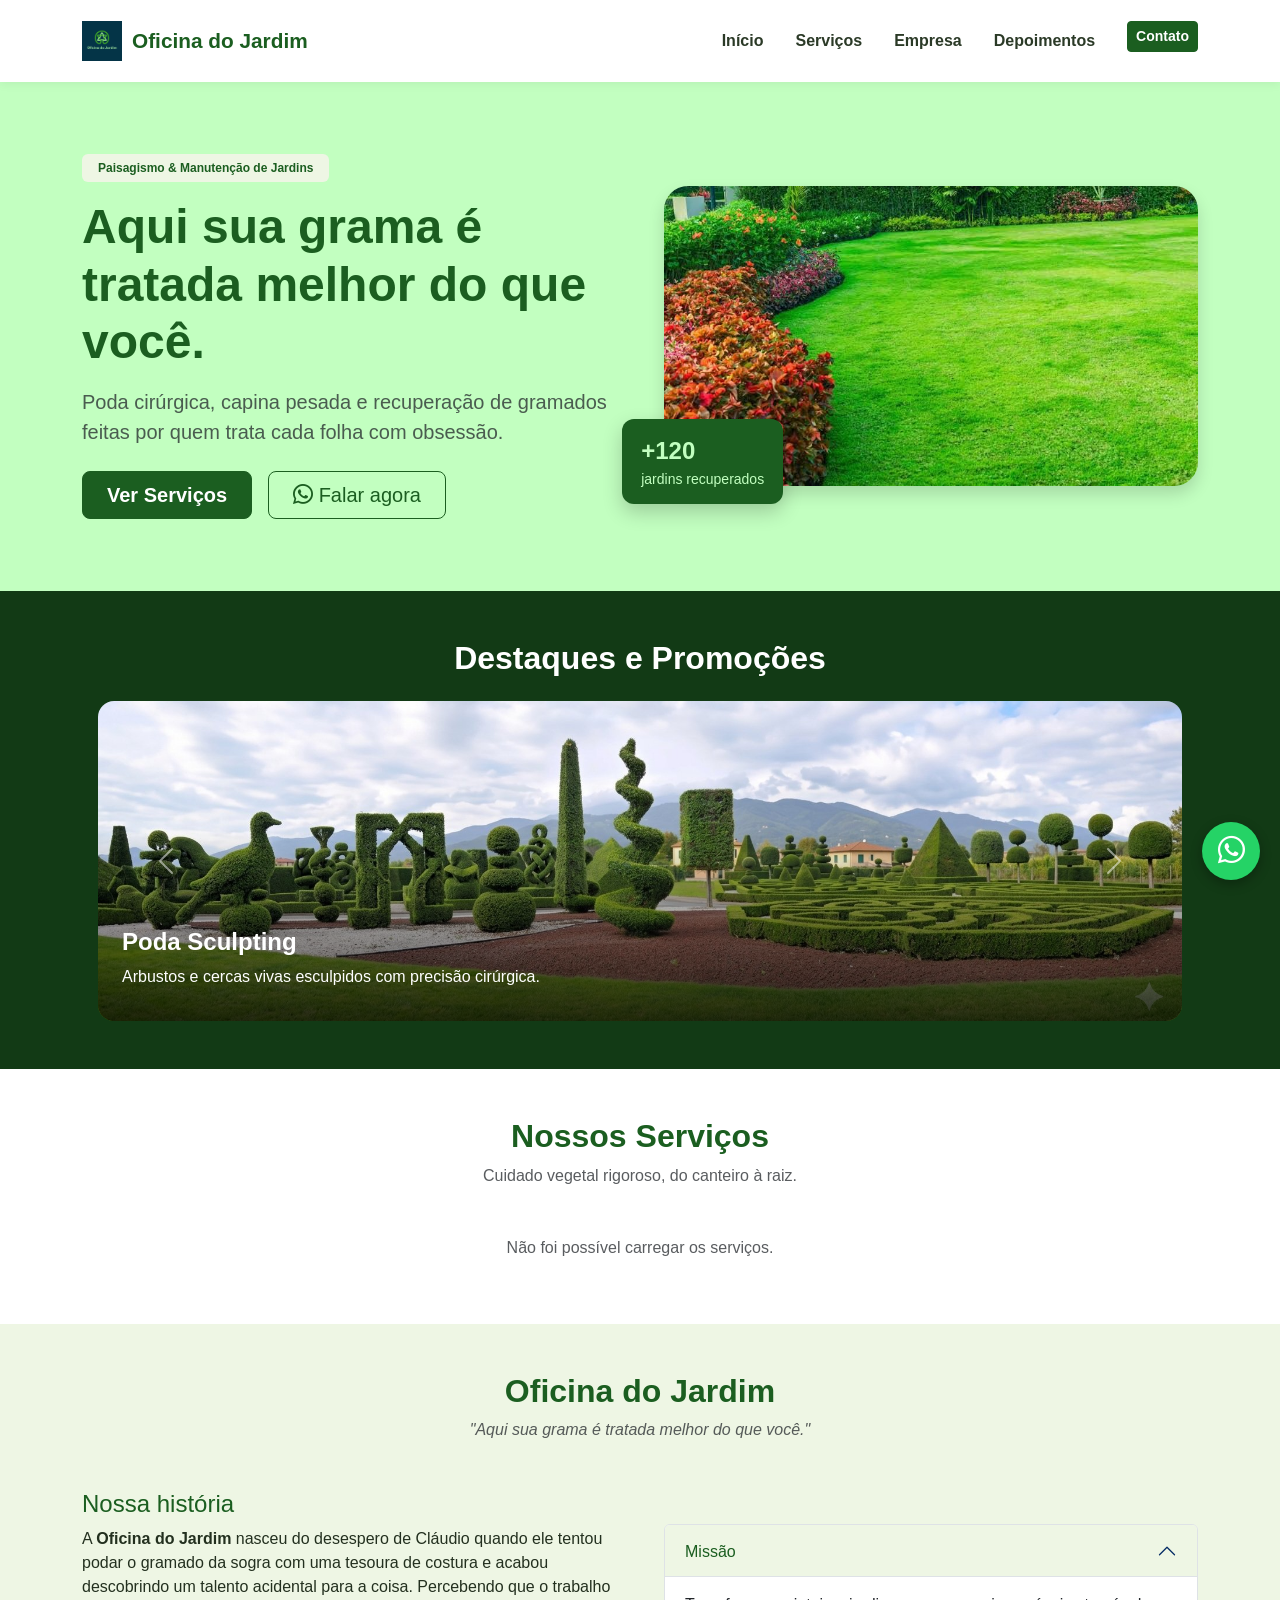
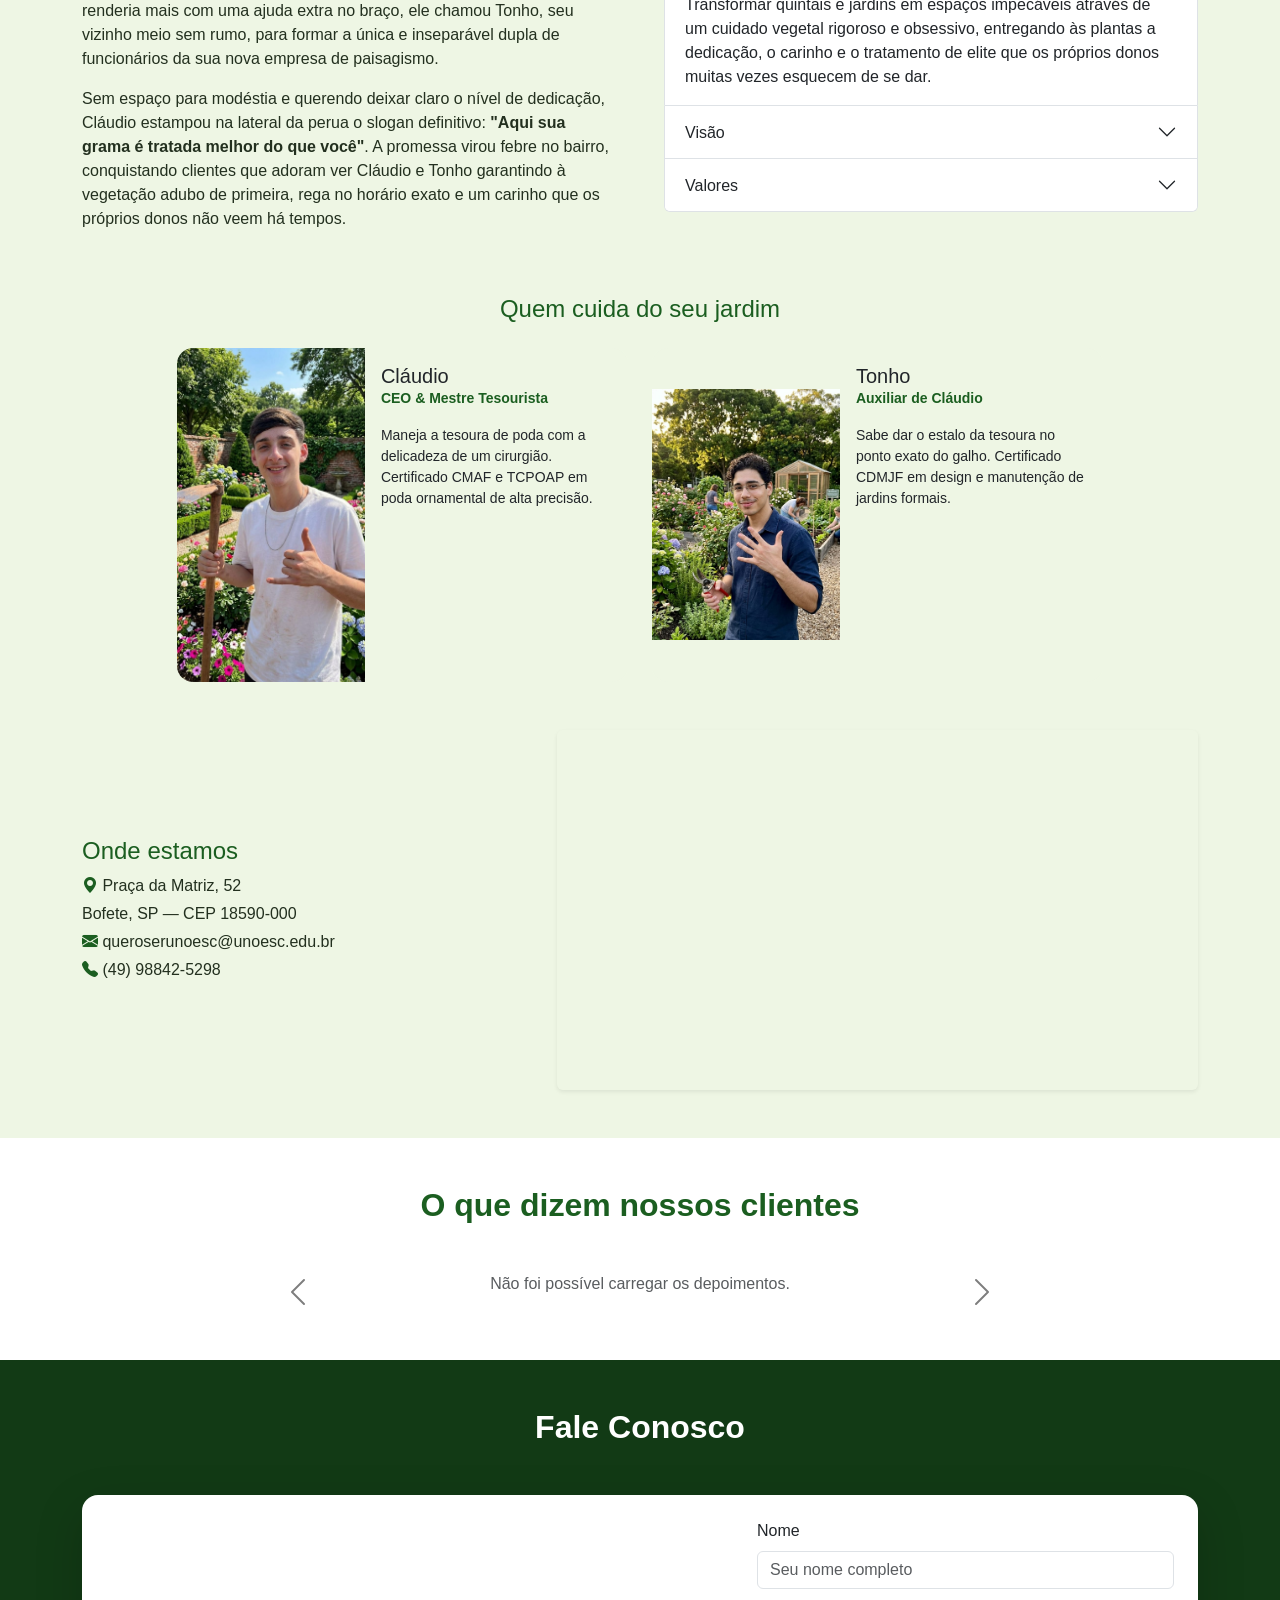
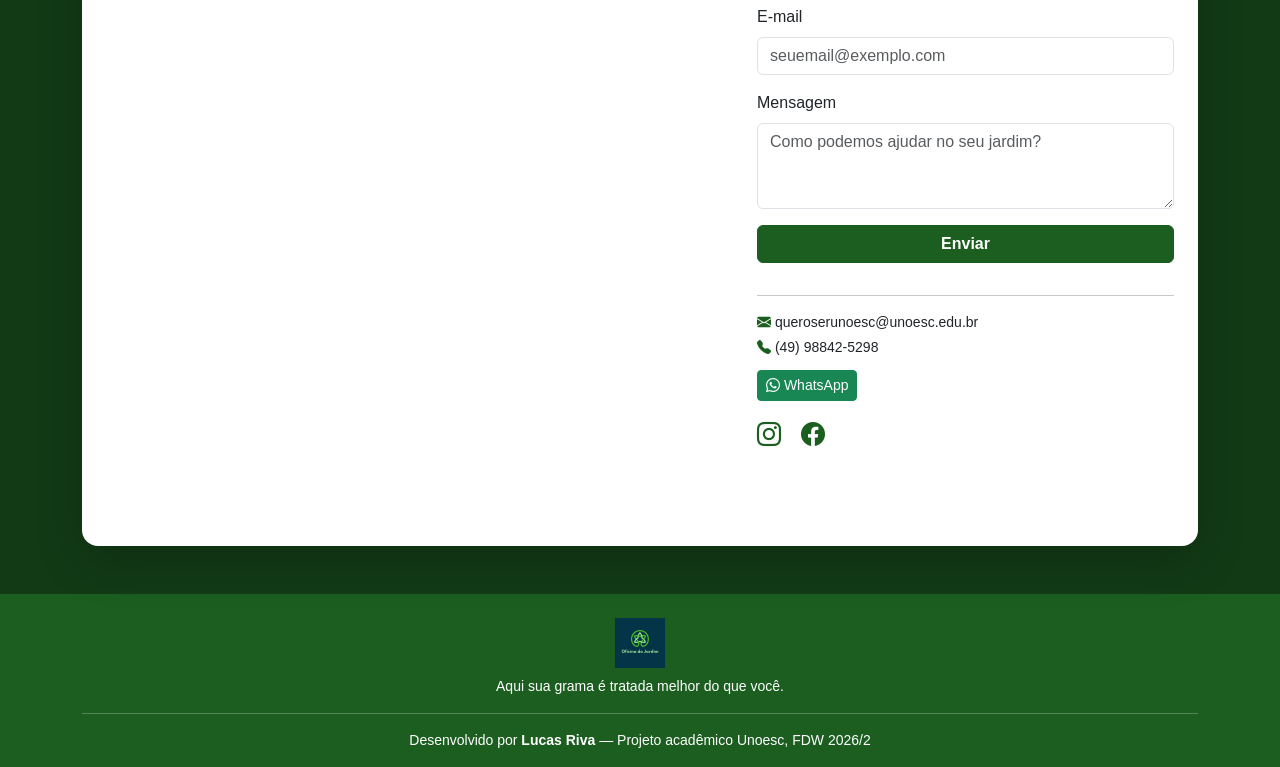
<file: index.html>
<!DOCTYPE html>
<html lang="pt-br">
<head>
  <meta charset="UTF-8">
  <meta name="viewport" content="width=device-width, initial-scale=1.0">
  <title>Oficina do Jardim — Paisagismo e Manutenção de Jardins</title>
  <meta name="description" content="Poda, capina e recuperação de gramados com o cuidado que sua planta merece.">

  <link href="https://cdn.jsdelivr.net/npm/bootstrap@5.3.3/dist/css/bootstrap.min.css" rel="stylesheet">
  <link rel="stylesheet" href="https://cdn.jsdelivr.net/npm/bootstrap-icons@1.11.3/font/bootstrap-icons.css">
  <link href="css/style.css" rel="stylesheet">
</head>
<body>

  <nav class="navbar navbar-expand-lg navbar-clara sticky-top py-3">
    <div class="container">
      <a class="navbar-brand d-flex align-items-center" href="index.html">
        <img src="img/logo.png" alt="Logo Oficina do Jardim">
        Oficina do Jardim
      </a>
      <button class="navbar-toggler" type="button" data-bs-toggle="collapse" data-bs-target="#menuPrincipal" aria-label="Abrir menu">
        <span class="navbar-toggler-icon"></span>
      </button>
      <div class="collapse navbar-collapse" id="menuPrincipal">
        <ul class="navbar-nav ms-auto gap-lg-3">
          <li class="nav-item"><a class="nav-link" href="index.html">Início</a></li>
          <li class="nav-item"><a class="nav-link" href="index.html#servicos">Serviços</a></li>
          <li class="nav-item"><a class="nav-link" href="index.html#empresa">Empresa</a></li>
          <li class="nav-item"><a class="nav-link" href="index.html#depoimentos">Depoimentos</a></li>
          <li class="nav-item"><a class="btn btn-primary btn-sm ms-lg-2" href="index.html#contato">Contato</a></li>
        </ul>
      </div>
    </div>
  </nav>

  <header class="hero py-5">
    <div class="container py-4">
      <div class="row align-items-center g-5">
        <div class="col-lg-6">
          <span class="badge bg-tint text-verde-escuro mb-3 px-3 py-2">Paisagismo & Manutenção de Jardins</span>
          <h1 class="fw-bold text-verde-escuro display-5">Aqui sua grama é tratada melhor do que você.</h1>
          <p class="fs-5 text-muted mt-3">Poda cirúrgica, capina pesada e recuperação de gramados feitas por quem trata cada folha com obsessão.</p>
          <div class="d-flex gap-3 mt-4 flex-wrap">
            <a href="#servicos" class="btn btn-primary btn-lg px-4">Ver Serviços</a>
            <a href="https://wa.me/5549988425298?text=Ol%C3%A1%2C%20quero%20um%20or%C3%A7amento" target="_blank" class="btn btn-outline-primary btn-lg px-4">
              <i class="bi bi-whatsapp"></i> Falar agora
            </a>
          </div>
        </div>
        <div class="col-lg-6 position-relative">
          <img src="img/servico3.jpg" class="img-fluid imagem-hero shadow" alt="Jardim florido e gramado saudável">
          <div class="badge-flutuante d-none d-md-block">
            <div class="fw-bold fs-4">+120</div>
            <div class="small">jardins recuperados</div>
          </div>
        </div>
      </div>
    </div>
  </header>

  <section class="bg-verde-escuro-2 py-5">
    <div class="container">
      <h2 class="text-center text-white fw-bold mb-4">Destaques e Promoções</h2>
      <div id="carrosselPromo" class="carousel slide carrossel-promo" data-bs-ride="carousel">
        <div class="carousel-inner">
          <div class="carousel-item active">
            <div class="card-promo" style="background-image:url('img/carrossel2.jpg');">
              <div class="conteudo-promo">
                <h4 class="fw-bold">Poda Sculpting</h4>
                <p class="mb-2">Arbustos e cercas vivas esculpidos com precisão cirúrgica.</p>
              </div>
            </div>
          </div>
          <div class="carousel-item">
            <div class="card-promo" style="background-image:url('img/carrossel3.jpg');">
              <div class="conteudo-promo">
                <h4 class="fw-bold">Promoção: Capina Cirúrgica</h4>
                <p class="mb-2">Condições especiais este mês para nivelamento de terrenos.</p>
              </div>
            </div>
          </div>
          <div class="carousel-item">
            <div class="card-promo" style="background-image:url('img/carrossel1.jpg');">
              <div class="conteudo-promo">
                <h4 class="fw-bold">UTI do Gramado</h4>
                <p class="mb-2">Recupere a densidade e o verde vibrante em até 2 semanas.</p>
              </div>
            </div>
          </div>
        </div>
        <button class="carousel-control-prev" type="button" data-bs-target="#carrosselPromo" data-bs-slide="prev">
          <span class="carousel-control-prev-icon"></span>
        </button>
        <button class="carousel-control-next" type="button" data-bs-target="#carrosselPromo" data-bs-slide="next">
          <span class="carousel-control-next-icon"></span>
        </button>
      </div>
    </div>
  </section>

  <section id="servicos" class="container py-5">
    <h2 class="text-center text-verde-escuro fw-bold mb-2">Nossos Serviços</h2>
    <p class="text-center text-muted mb-5">Cuidado vegetal rigoroso, do canteiro à raiz.</p>

    <div id="lista-servicos">
      <div class="linha-servico row align-items-center g-4 mb-5" data-servico-id="1">
        <div class="col-lg-2 d-none d-lg-block text-center">
          <span class="numero-servico">01</span>
        </div>
        <div class="col-lg-5">
          <img src="img/servico1.jpg" class="img-fluid shadow-sm" alt="Poda Sculpting e Estética Ornamental">
        </div>
        <div class="col-lg-5">
          <h4 class="text-verde-escuro">Poda Sculpting e Estética Ornamental</h4>
          <p class="text-muted">Desenho, alinhamento e manutenção de arbustos e cercas vivas com cortes de precisão que garantem formatos geométricos perfeitos.</p>
          <p class="fs-4 fw-bold text-verde-escuro">R$ 350,00</p>
          <a href="servico1.html" class="btn btn-primary">Solicitar Orçamento</a>
        </div>
      </div>

      <div class="linha-servico row align-items-center g-4 mb-5 flex-lg-row-reverse" data-servico-id="2">
        <div class="col-lg-2 d-none d-lg-block text-center">
          <span class="numero-servico">02</span>
        </div>
        <div class="col-lg-5">
          <img src="img/servico2.jpg" class="img-fluid shadow-sm" alt="Capina Cirúrgica e Nivelamento de Terrenos">
        </div>
        <div class="col-lg-5">
          <h4 class="text-verde-escuro">Capina Cirúrgica e Nivelamento</h4>
          <p class="text-muted">Erradicação de ervas daninhas, nivelamento do terreno e preparo do solo para novos plantios.</p>
          <p class="fs-4 fw-bold text-verde-escuro">R$ 480,00</p>
          <a href="servico2.html" class="btn btn-primary">Solicitar Orçamento</a>
        </div>
      </div>

      <div class="linha-servico row align-items-center g-4" data-servico-id="3">
        <div class="col-lg-2 d-none d-lg-block text-center">
          <span class="numero-servico">03</span>
        </div>
        <div class="col-lg-5">
          <img src="img/servico3.jpg" class="img-fluid shadow-sm" alt="UTI do Gramado e Tratamento de Raiz">
        </div>
        <div class="col-lg-5">
          <h4 class="text-verde-escuro">UTI do Gramado e Tratamento de Raiz</h4>
          <p class="text-muted">Descompactação do solo, correção de pH e adubação para recuperar a densidade e o verde do gramado.</p>
          <p class="fs-4 fw-bold text-verde-escuro">R$ 600,00</p>
          <a href="servico3.html" class="btn btn-primary">Solicitar Orçamento</a>
        </div>
      </div>
    </div>
  </section>

  <section id="empresa" class="bg-tint py-5">
    <div class="container">
      <h2 class="text-center text-verde-escuro fw-bold mb-2">Oficina do Jardim</h2>
      <p class="text-center fst-italic text-muted mb-5">"Aqui sua grama é tratada melhor do que você."</p>

      <div class="row align-items-center g-5 mb-5">
        <div class="col-lg-6">
          <h4 class="text-verde-escuro">Nossa história</h4>
          <p>A <strong>Oficina do Jardim</strong> nasceu do desespero de Cláudio quando ele tentou podar o gramado da sogra com uma tesoura de costura e acabou descobrindo um talento acidental para a coisa. Percebendo que o trabalho renderia mais com uma ajuda extra no braço, ele chamou Tonho, seu vizinho meio sem rumo, para formar a única e inseparável dupla de funcionários da sua nova empresa de paisagismo.</p>
          <p>Sem espaço para modéstia e querendo deixar claro o nível de dedicação, Cláudio estampou na lateral da perua o slogan definitivo: <strong>"Aqui sua grama é tratada melhor do que você"</strong>. A promessa virou febre no bairro, conquistando clientes que adoram ver Cláudio e Tonho garantindo à vegetação adubo de primeira, rega no horário exato e um carinho que os próprios donos não veem há tempos.</p>
        </div>
        <div class="col-lg-6">
          <div class="accordion" id="accordionEmpresa">
            <div class="accordion-item">
              <h2 class="accordion-header">
                <button class="accordion-button" type="button" data-bs-toggle="collapse" data-bs-target="#colMissao">Missão</button>
              </h2>
              <div id="colMissao" class="accordion-collapse collapse show" data-bs-parent="#accordionEmpresa">
                <div class="accordion-body">Transformar quintais e jardins em espaços impecáveis através de um cuidado vegetal rigoroso e obsessivo, entregando às plantas a dedicação, o carinho e o tratamento de elite que os próprios donos muitas vezes esquecem de se dar.</div>
              </div>
            </div>
            <div class="accordion-item">
              <h2 class="accordion-header">
                <button class="accordion-button collapsed" type="button" data-bs-toggle="collapse" data-bs-target="#colVisao">Visão</button>
              </h2>
              <div id="colVisao" class="accordion-collapse collapse" data-bs-parent="#accordionEmpresa">
                <div class="accordion-body">Ser a empresa de paisagismo de referência local, reconhecida por provar que, com um toque de humor, honestidade e muita dedicação prática, é possível ter a grama mais verde, saudável e bem-tratada da vizinhança.</div>
              </div>
            </div>
            <div class="accordion-item">
              <h2 class="accordion-header">
                <button class="accordion-button collapsed" type="button" data-bs-toggle="collapse" data-bs-target="#colValores">Valores</button>
              </h2>
              <div id="colValores" class="accordion-collapse collapse" data-bs-parent="#accordionEmpresa">
                <div class="accordion-body">
                  <ul class="mb-0">
                    <li><strong>Prioridade Vegetal:</strong> a planta vem em primeiro lugar.</li>
                    <li><strong>Fanatismo por Folhas:</strong> todo canteiro recebe o cafuné que precisar.</li>
                    <li><strong>Hierarquia do Gramado:</strong> a saúde da raiz sempre vem antes do almoço do fundador.</li>
                    <li><strong>Lealdade ao Verde:</strong> a grama do cliente jamais passará sede no nosso turno.</li>
                  </ul>
                </div>
              </div>
            </div>
          </div>
        </div>
      </div>

      <h4 class="text-verde-escuro text-center mb-4">Quem cuida do seu jardim</h4>
      <div class="row g-4 justify-content-center mb-5">
        <div class="col-md-5">
          <div class="card card-equipe h-100">
            <div class="row g-0 h-100">
              <div class="col-5 d-flex align-items-center">
                <img src="img/equipe-claudio.jpg" class="foto-equipe-completa" alt="Cláudio, CEO e Mestre Tesourista">
              </div>
              <div class="col-7">
                <div class="card-body">
                  <h5 class="card-title mb-0">Cláudio</h5>
                  <p class="text-verde-escuro fw-semibold small">CEO & Mestre Tesourista</p>
                  <p class="card-text small">Maneja a tesoura de poda com a delicadeza de um cirurgião. Certificado CMAF e TCPOAP em poda ornamental de alta precisão.</p>
                </div>
              </div>
            </div>
          </div>
        </div>
        <div class="col-md-5">
          <div class="card card-equipe h-100">
            <div class="row g-0 h-100">
              <div class="col-5 d-flex align-items-center">
                <img src="img/equipe-tonho.jpg" class="foto-equipe-completa" alt="Tonho, auxiliar de Cláudio">
              </div>
              <div class="col-7">
                <div class="card-body">
                  <h5 class="card-title mb-0">Tonho</h5>
                  <p class="text-verde-escuro fw-semibold small">Auxiliar de Cláudio</p>
                  <p class="card-text small">Sabe dar o estalo da tesoura no ponto exato do galho. Certificado CDMJF em design e manutenção de jardins formais.</p>
                </div>
              </div>
            </div>
          </div>
        </div>
      </div>

      <div class="row align-items-center g-4">
        <div class="col-md-5">
          <h4 class="text-verde-escuro">Onde estamos</h4>
          <p class="mb-1"><i class="bi bi-geo-alt-fill text-verde-escuro"></i> Praça da Matriz, 52</p>
          <p class="mb-1">Bofete, SP — CEP 18590-000</p>
          <p class="mb-1"><i class="bi bi-envelope-fill text-verde-escuro"></i> queroserunoesc@unoesc.edu.br</p>
          <p class="mb-0"><i class="bi bi-telephone-fill text-verde-escuro"></i> (49) 98842-5298</p>
        </div>
        <div class="col-md-7">
          <div class="ratio ratio-16x9 rounded shadow-sm overflow-hidden">
            <iframe src="https://www.google.com/maps?q=Pra%C3%A7a+da+Matriz%2C+52+-+Bofete%2C+SP%2C+18590-000&output=embed" style="border:0;" loading="lazy" title="Localização Oficina do Jardim" allowfullscreen></iframe>
          </div>
        </div>
      </div>
    </div>
  </section>

  <section id="depoimentos" class="py-5">
    <div class="container">
      <h2 class="text-center text-verde-escuro fw-bold mb-5">O que dizem nossos clientes</h2>

      <div id="carrosselDepoimentos" class="carousel slide carrossel-depoimentos" data-bs-ride="carousel">
        <div id="lista-depoimentos" class="carousel-inner text-center">

          <div class="carousel-item active">
            <img src="https://ui-avatars.com/api/?name=Carlos+Eduardo+Rocha&background=1B5E20&color=fff&size=128" class="rounded-circle avatar-depoimento-grande mb-3" alt="Carlos Eduardo Rocha">
            <p class="fs-5 fst-italic">"O Tonho passou com a enxada no canteiro e não encostou em uma flor sequer. Minha grama nunca esteve tão verde. Certeza que ela é mais bem tratada do que eu!"</p>
            <h6 class="text-verde-escuro mb-0">Carlos Eduardo Rocha</h6>
            <small class="text-muted">14/05/2026</small>
          </div>

          <div class="carousel-item">
            <img src="https://ui-avatars.com/api/?name=Mariana+Souza&background=1B5E20&color=fff&size=128" class="rounded-circle avatar-depoimento-grande mb-3" alt="Mariana Souza">
            <p class="fs-5 fst-italic">"Salvaram o paisagismo da pousada. Em dois dias, a poda ficou impecável e a adubação fez o gramado renascer. Serviço rápido e com um ótimo humor."</p>
            <h6 class="text-verde-escuro mb-0">Mariana Souza</h6>
            <small class="text-muted">22/07/2026</small>
          </div>

          <div class="carousel-item">
            <img src="https://ui-avatars.com/api/?name=Roberto+Mendes&background=1B5E20&color=fff&size=128" class="rounded-circle avatar-depoimento-grande mb-3" alt="Roberto Mendes">
            <p class="fs-5 fst-italic">"Ninguém resolvia o mato alto do meu terreno. Eles chegaram com a roçadeira e a enxada e deixaram tudo limpo e nivelado em poucas horas. Serviço bruto e profissional."</p>
            <h6 class="text-verde-escuro mb-0">Roberto Mendes</h6>
            <small class="text-muted">10/08/2026</small>
          </div>

          <div class="carousel-item">
            <img src="https://ui-avatars.com/api/?name=Fernanda+Lima&background=1B5E20&color=fff&size=128" class="rounded-circle avatar-depoimento-grande mb-3" alt="Fernanda Lima">
            <p class="fs-5 fst-italic">"Pedi pra dar uma aparada nas cercas vivas e recebi de volta uma escultura. O Cláudio trata tesoura de poda como pincel. Virei cliente fiel."</p>
            <h6 class="text-verde-escuro mb-0">Fernanda Lima</h6>
            <small class="text-muted">01/09/2026</small>
          </div>

          <div class="carousel-item">
            <img src="https://ui-avatars.com/api/?name=Eduardo+Prado&background=1B5E20&color=fff&size=128" class="rounded-circle avatar-depoimento-grande mb-3" alt="Eduardo Prado">
            <p class="fs-5 fst-italic">"Meu gramado estava amarelado havia meses. Depois da 'UTI do Gramado' voltou a ficar verde em duas semanas. Recomendo de olhos fechados."</p>
            <h6 class="text-verde-escuro mb-0">Eduardo Prado</h6>
            <small class="text-muted">15/08/2026</small>
          </div>

        </div>
        <button class="carousel-control-prev" type="button" data-bs-target="#carrosselDepoimentos" data-bs-slide="prev">
          <span class="carousel-control-prev-icon"></span>
        </button>
        <button class="carousel-control-next" type="button" data-bs-target="#carrosselDepoimentos" data-bs-slide="next">
          <span class="carousel-control-next-icon"></span>
        </button>
      </div>
    </div>
  </section>

  <section id="contato" class="bg-verde-escuro-2 py-5">
    <div class="container">
      <h2 class="text-center text-white fw-bold mb-5">Fale Conosco</h2>
      <div class="card card-contato shadow-lg">
        <div class="row g-0">
          <div class="col-md-7">
            <div class="ratio ratio-1x1 h-100">
              <iframe src="https://www.google.com/maps?q=Pra%C3%A7a+da+Matriz%2C+52+-+Bofete%2C+SP%2C+18590-000&output=embed" style="border:0;" loading="lazy" title="Localização Oficina do Jardim" allowfullscreen></iframe>
            </div>
          </div>
          <div class="col-md-5">
            <div class="card-body p-4">
              <form id="form-orcamento">
                <div class="mb-3">
                  <label class="form-label">Nome</label>
                  <input type="text" name="nome_cliente" class="form-control" placeholder="Seu nome completo" required>
                </div>
                <div class="mb-3">
                  <label class="form-label">E-mail</label>
                  <input type="email" name="email" class="form-control" placeholder="seuemail@exemplo.com" required>
                </div>
                <div class="mb-3">
                  <label class="form-label">Mensagem</label>
                  <textarea name="mensagem" class="form-control" rows="3" placeholder="Como podemos ajudar no seu jardim?" required></textarea>
                </div>
                <button type="submit" class="btn btn-primary w-100 mb-3">Enviar</button>
                <div id="feedback-orcamento" class="small fw-semibold"></div>
              </form>
              <hr>
              <p class="small mb-1"><i class="bi bi-envelope-fill text-verde-escuro"></i> queroserunoesc@unoesc.edu.br</p>
              <p class="small mb-1"><i class="bi bi-telephone-fill text-verde-escuro"></i> (49) 98842-5298</p>
              <a href="https://wa.me/5549988425298?text=Ol%C3%A1%2C%20quero%20um%20or%C3%A7amento" target="_blank" class="btn btn-success btn-sm mt-2">
                <i class="bi bi-whatsapp"></i> WhatsApp
              </a>
              <div class="mt-3">
                <a href="#" class="me-3 fs-4 text-verde-escuro"><i class="bi bi-instagram"></i></a>
                <a href="#" class="fs-4 text-verde-escuro"><i class="bi bi-facebook"></i></a>
              </div>
            </div>
          </div>
        </div>
      </div>
    </div>
  </section>

  <footer class="bg-verde-escuro text-white pt-4 pb-3">
    <div class="container text-center">
      <img src="img/logo.png" alt="Oficina do Jardim" style="height:50px;" class="mb-2">
      <p class="small mb-2">Aqui sua grama é tratada melhor do que você.</p>
      <hr class="border-light opacity-25">
      <p class="small mb-0">Desenvolvido por <strong>Lucas Riva</strong> — Projeto acadêmico Unoesc, FDW 2026/2</p>
    </div>
  </footer>

  <a href="https://wa.me/5549988425298?text=Ol%C3%A1%2C%20quero%20um%20or%C3%A7amento" target="_blank" class="whatsapp-flutuante" title="Fale no WhatsApp">
    <i class="bi bi-whatsapp"></i>
  </a>

  <script src="https://cdn.jsdelivr.net/npm/bootstrap@5.3.3/dist/js/bootstrap.bundle.min.js"></script>
  <script src="js/app.js" defer></script>
</body>
</html>
</file>
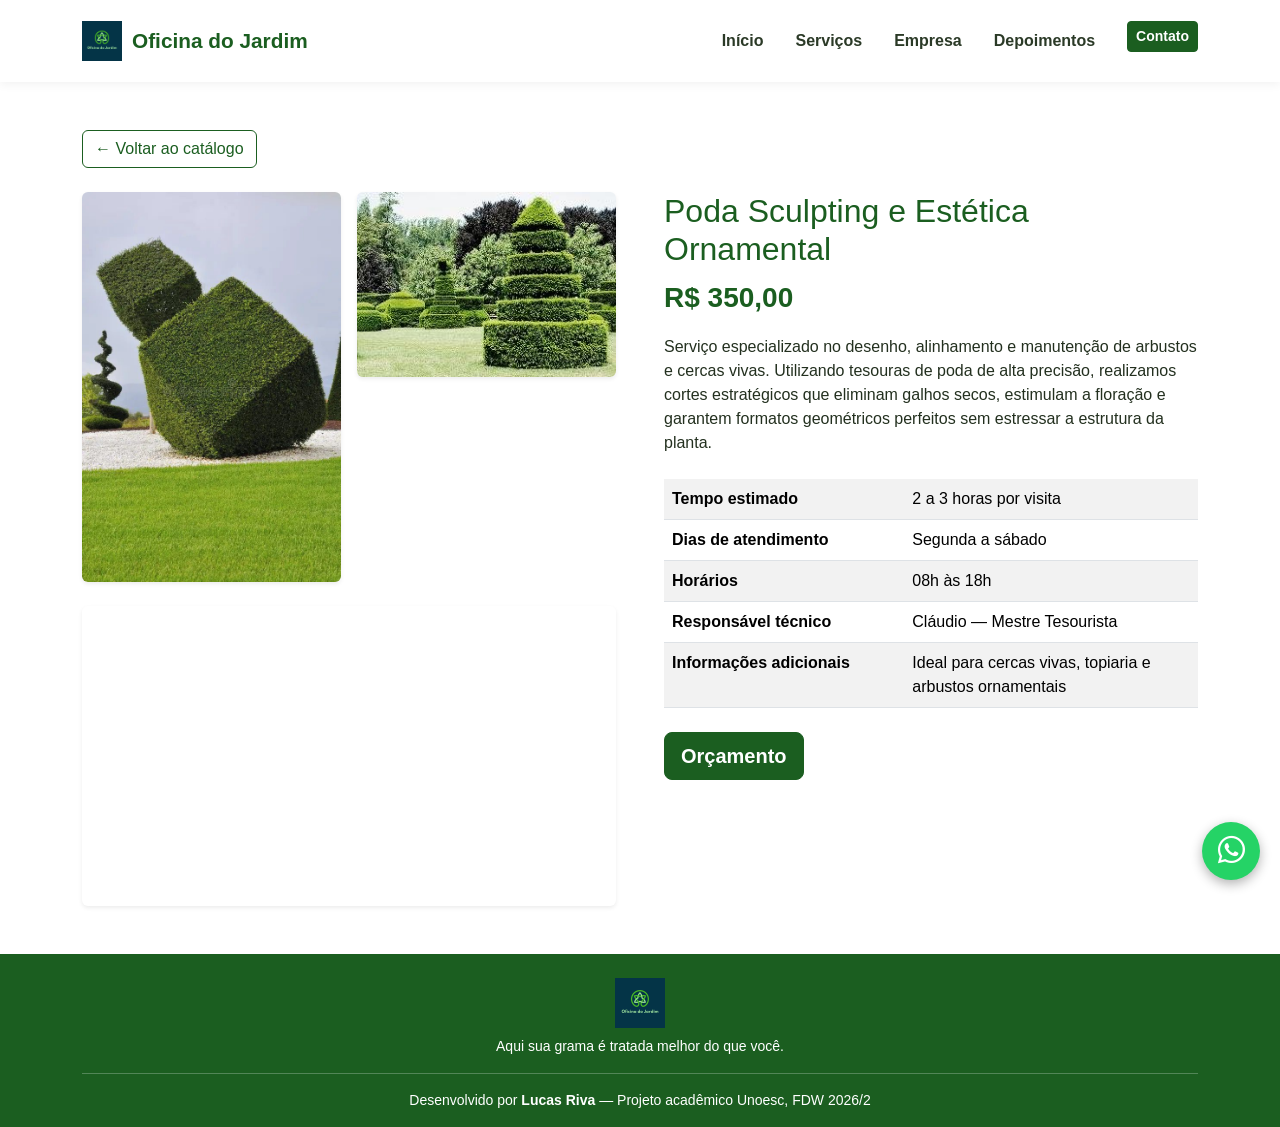
<file: servico1.html>
<!DOCTYPE html>
<html lang="pt-br">
<head>
  <meta charset="UTF-8">
  <meta name="viewport" content="width=device-width, initial-scale=1.0">
  <title>Poda Sculpting e Estética Ornamental — Oficina do Jardim</title>

  <link href="https://cdn.jsdelivr.net/npm/bootstrap@5.3.3/dist/css/bootstrap.min.css" rel="stylesheet">
  <link rel="stylesheet" href="https://cdn.jsdelivr.net/npm/bootstrap-icons@1.11.3/font/bootstrap-icons.css">
  <link href="css/style.css" rel="stylesheet">
</head>
<body>

  <nav class="navbar navbar-expand-lg navbar-clara sticky-top py-3">
    <div class="container">
      <a class="navbar-brand d-flex align-items-center" href="index.html">
        <img src="img/logo.png" alt="Logo Oficina do Jardim">
        Oficina do Jardim
      </a>
      <button class="navbar-toggler" type="button" data-bs-toggle="collapse" data-bs-target="#menuPrincipal" aria-label="Abrir menu">
        <span class="navbar-toggler-icon"></span>
      </button>
      <div class="collapse navbar-collapse" id="menuPrincipal">
        <ul class="navbar-nav ms-auto gap-lg-3">
          <li class="nav-item"><a class="nav-link" href="index.html">Início</a></li>
          <li class="nav-item"><a class="nav-link" href="index.html#servicos">Serviços</a></li>
          <li class="nav-item"><a class="nav-link" href="index.html#empresa">Empresa</a></li>
          <li class="nav-item"><a class="nav-link" href="index.html#depoimentos">Depoimentos</a></li>
          <li class="nav-item"><a class="btn btn-primary btn-sm ms-lg-2" href="index.html#contato">Contato</a></li>
        </ul>
      </div>
    </div>
  </nav>

  <div class="container py-5">
    <a href="index.html#servicos" class="btn btn-outline-primary mb-4">&larr; Voltar ao catálogo</a>

    <div class="row g-5">
      <div class="col-lg-6">
        <div class="row g-3">
          <div class="col-6">
            <img src="img/servico1.jpg" class="img-fluid rounded shadow-sm" alt="Topiaria esculpida em jardim">
          </div>
          <div class="col-6">
            <img src="img/postagem2.jpg" class="img-fluid rounded shadow-sm" alt="Jardim com poda ornamental geométrica">
          </div>
        </div>

        <div class="ratio ratio-16x9 mt-4 rounded shadow-sm overflow-hidden">
          <iframe src="https://www.youtube.com/embed/CR328__fTKM" title="Vídeo sobre poda ornamental" allowfullscreen></iframe>
        </div>
      </div>

      <div class="col-lg-6">
        <h2 class="text-verde-escuro">Poda Sculpting e Estética Ornamental</h2>
        <p class="fs-3 fw-bold text-verde-escuro">R$ 350,00</p>
        <p>Serviço especializado no desenho, alinhamento e manutenção de arbustos e cercas vivas. Utilizando tesouras de poda de alta precisão, realizamos cortes estratégicos que eliminam galhos secos, estimulam a floração e garantem formatos geométricos perfeitos sem estressar a estrutura da planta.</p>

        <table class="table table-striped mt-4">
          <tbody>
            <tr><th style="width:45%">Tempo estimado</th><td>2 a 3 horas por visita</td></tr>
            <tr><th>Dias de atendimento</th><td>Segunda a sábado</td></tr>
            <tr><th>Horários</th><td>08h às 18h</td></tr>
            <tr><th>Responsável técnico</th><td>Cláudio — Mestre Tesourista</td></tr>
            <tr><th>Informações adicionais</th><td>Ideal para cercas vivas, topiaria e arbustos ornamentais</td></tr>
          </tbody>
        </table>

        <button type="button" class="btn btn-primary btn-lg mt-2" data-bs-toggle="modal" data-bs-target="#modalOrcamento1">
          Orçamento
        </button>
      </div>
    </div>
  </div>

  <div class="modal fade" id="modalOrcamento1" tabindex="-1" aria-hidden="true">
    <div class="modal-dialog">
      <div class="modal-content">
        <div class="modal-header">
          <h5 class="modal-title">Solicitar Orçamento — Poda Sculpting</h5>
          <button type="button" class="btn-close" data-bs-dismiss="modal" aria-label="Fechar"></button>
        </div>
        <form id="form-orcamento">
          <div class="modal-body">
            <input type="hidden" name="servico_id" value="1">
            <div class="mb-2"><label class="form-label">Nome</label><input type="text" name="nome_cliente" class="form-control" required></div>
            <div class="mb-2"><label class="form-label">E-mail</label><input type="email" name="email" class="form-control" required></div>
            <div class="mb-2"><label class="form-label">Telefone</label><input type="tel" name="telefone" class="form-control"></div>
            <div class="mb-2"><label class="form-label">Endereço</label><input type="text" name="endereco" class="form-control"></div>
            <div class="row">
              <div class="col-8 mb-2"><label class="form-label">Cidade</label><input type="text" name="cidade" class="form-control"></div>
              <div class="col-4 mb-2"><label class="form-label">UF</label><input type="text" name="uf" class="form-control" maxlength="2"></div>
            </div>
            <div class="mb-2"><label class="form-label">Data desejada</label><input type="date" name="data_desejada" class="form-control"></div>
            <div class="mb-2"><label class="form-label">Observações</label><textarea name="mensagem" class="form-control" rows="3" required></textarea></div>
            <div id="feedback-orcamento" class="mt-2 small fw-semibold"></div>
          </div>
          <div class="modal-footer">
            <button type="button" class="btn btn-secondary" data-bs-dismiss="modal">Fechar</button>
            <button type="submit" class="btn btn-primary">Enviar</button>
          </div>
        </form>
      </div>
    </div>
  </div>

  <footer class="bg-verde-escuro text-white pt-4 pb-3">
    <div class="container text-center">
      <img src="img/logo.png" alt="Oficina do Jardim" style="height:50px;" class="mb-2">
      <p class="small mb-2">Aqui sua grama é tratada melhor do que você.</p>
      <hr class="border-light opacity-25">
      <p class="small mb-0">Desenvolvido por <strong>Lucas Riva</strong> — Projeto acadêmico Unoesc, FDW 2026/2</p>
    </div>
  </footer>

  <a href="https://wa.me/5549988425298?text=Ol%C3%A1%2C%20quero%20um%20or%C3%A7amento" target="_blank" class="whatsapp-flutuante" title="Fale no WhatsApp">
    <i class="bi bi-whatsapp"></i>
  </a>

  <script src="https://cdn.jsdelivr.net/npm/bootstrap@5.3.3/dist/js/bootstrap.bundle.min.js"></script>
  <script src="js/app.js" defer></script>
</body>
</html>
</file>
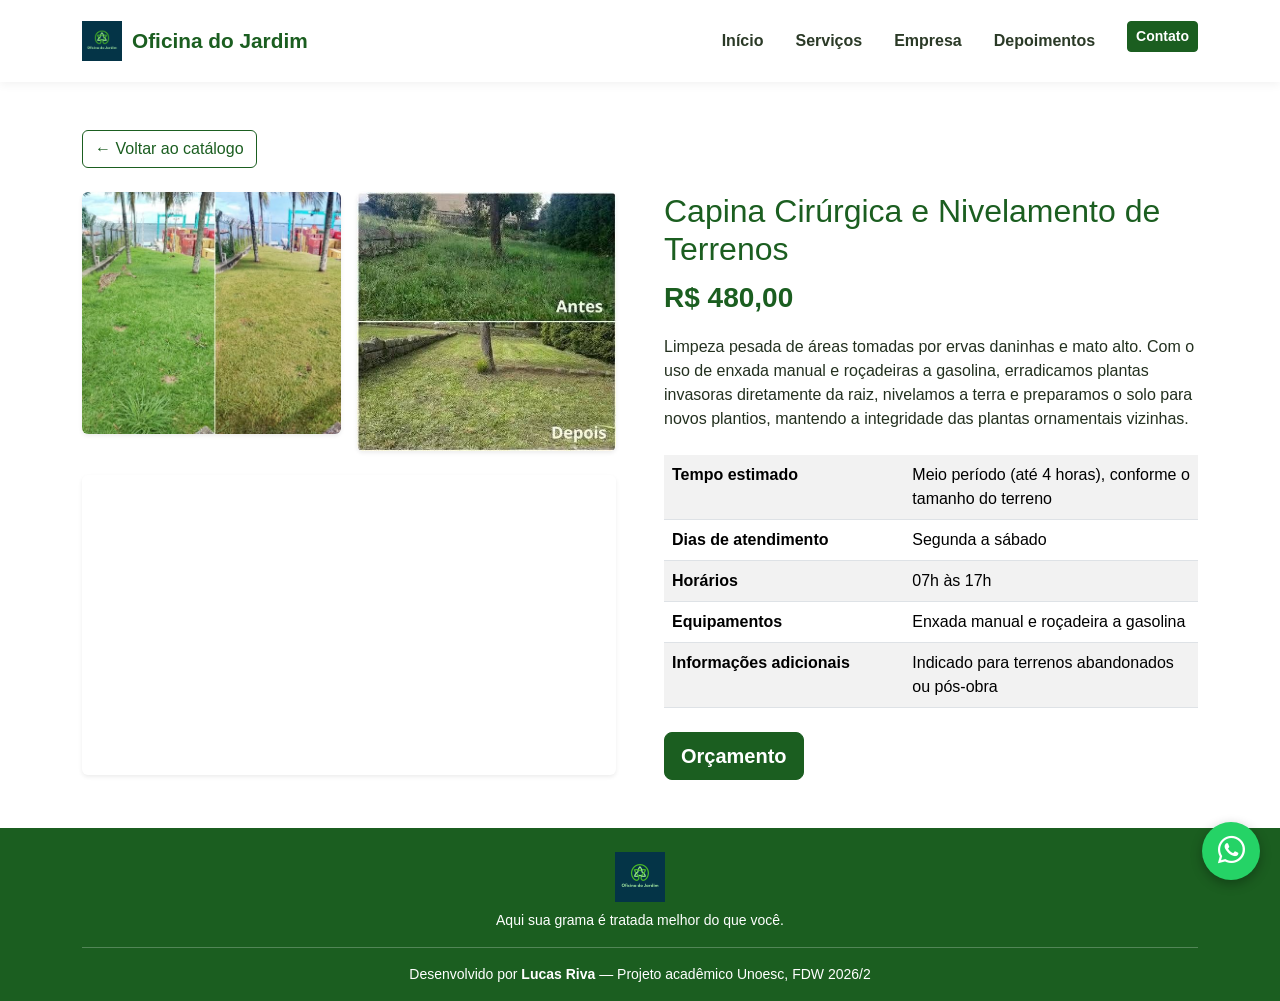
<file: servico2.html>
<!DOCTYPE html>
<html lang="pt-br">
<head>
  <meta charset="UTF-8">
  <meta name="viewport" content="width=device-width, initial-scale=1.0">
  <title>Capina Cirúrgica e Nivelamento de Terrenos — Oficina do Jardim</title>

  <link href="https://cdn.jsdelivr.net/npm/bootstrap@5.3.3/dist/css/bootstrap.min.css" rel="stylesheet">
  <link rel="stylesheet" href="https://cdn.jsdelivr.net/npm/bootstrap-icons@1.11.3/font/bootstrap-icons.css">
  <link href="css/style.css" rel="stylesheet">
</head>
<body>

  <nav class="navbar navbar-expand-lg navbar-clara sticky-top py-3">
    <div class="container">
      <a class="navbar-brand d-flex align-items-center" href="index.html">
        <img src="img/logo.png" alt="Logo Oficina do Jardim">
        Oficina do Jardim
      </a>
      <button class="navbar-toggler" type="button" data-bs-toggle="collapse" data-bs-target="#menuPrincipal" aria-label="Abrir menu">
        <span class="navbar-toggler-icon"></span>
      </button>
      <div class="collapse navbar-collapse" id="menuPrincipal">
        <ul class="navbar-nav ms-auto gap-lg-3">
          <li class="nav-item"><a class="nav-link" href="index.html">Início</a></li>
          <li class="nav-item"><a class="nav-link" href="index.html#servicos">Serviços</a></li>
          <li class="nav-item"><a class="nav-link" href="index.html#empresa">Empresa</a></li>
          <li class="nav-item"><a class="nav-link" href="index.html#depoimentos">Depoimentos</a></li>
          <li class="nav-item"><a class="btn btn-primary btn-sm ms-lg-2" href="index.html#contato">Contato</a></li>
        </ul>
      </div>
    </div>
  </nav>

  <div class="container py-5">
    <a href="index.html#servicos" class="btn btn-outline-primary mb-4">&larr; Voltar ao catálogo</a>

    <div class="row g-5">
      <div class="col-lg-6">
        <div class="row g-3">
          <div class="col-6">
            <img src="img/servico2.jpg" class="img-fluid rounded shadow-sm" alt="Antes e depois de terreno capinado">
          </div>
          <div class="col-6">
            <img src="img/servico2-b.jpg" class="img-fluid rounded shadow-sm" alt="Antes e depois de nivelamento de jardim">
          </div>
        </div>

        <div class="ratio ratio-16x9 mt-4 rounded shadow-sm overflow-hidden">
          <iframe src="https://www.youtube.com/embed/HrzGJiRwehM" title="Vídeo sobre capina e nivelamento" allowfullscreen></iframe>
        </div>
      </div>

      <div class="col-lg-6">
        <h2 class="text-verde-escuro">Capina Cirúrgica e Nivelamento de Terrenos</h2>
        <p class="fs-3 fw-bold text-verde-escuro">R$ 480,00</p>
        <p>Limpeza pesada de áreas tomadas por ervas daninhas e mato alto. Com o uso de enxada manual e roçadeiras a gasolina, erradicamos plantas invasoras diretamente da raiz, nivelamos a terra e preparamos o solo para novos plantios, mantendo a integridade das plantas ornamentais vizinhas.</p>

        <table class="table table-striped mt-4">
          <tbody>
            <tr><th style="width:45%">Tempo estimado</th><td>Meio período (até 4 horas), conforme o tamanho do terreno</td></tr>
            <tr><th>Dias de atendimento</th><td>Segunda a sábado</td></tr>
            <tr><th>Horários</th><td>07h às 17h</td></tr>
            <tr><th>Equipamentos</th><td>Enxada manual e roçadeira a gasolina</td></tr>
            <tr><th>Informações adicionais</th><td>Indicado para terrenos abandonados ou pós-obra</td></tr>
          </tbody>
        </table>

        <button type="button" class="btn btn-primary btn-lg mt-2" data-bs-toggle="modal" data-bs-target="#modalOrcamento2">
          Orçamento
        </button>
      </div>
    </div>
  </div>

  <div class="modal fade" id="modalOrcamento2" tabindex="-1" aria-hidden="true">
    <div class="modal-dialog">
      <div class="modal-content">
        <div class="modal-header">
          <h5 class="modal-title">Solicitar Orçamento — Capina Cirúrgica</h5>
          <button type="button" class="btn-close" data-bs-dismiss="modal" aria-label="Fechar"></button>
        </div>
        <form id="form-orcamento">
          <div class="modal-body">
            <input type="hidden" name="servico_id" value="2">
            <div class="mb-2"><label class="form-label">Nome</label><input type="text" name="nome_cliente" class="form-control" required></div>
            <div class="mb-2"><label class="form-label">E-mail</label><input type="email" name="email" class="form-control" required></div>
            <div class="mb-2"><label class="form-label">Telefone</label><input type="tel" name="telefone" class="form-control"></div>
            <div class="mb-2"><label class="form-label">Endereço</label><input type="text" name="endereco" class="form-control"></div>
            <div class="row">
              <div class="col-8 mb-2"><label class="form-label">Cidade</label><input type="text" name="cidade" class="form-control"></div>
              <div class="col-4 mb-2"><label class="form-label">UF</label><input type="text" name="uf" class="form-control" maxlength="2"></div>
            </div>
            <div class="mb-2"><label class="form-label">Data desejada</label><input type="date" name="data_desejada" class="form-control"></div>
            <div class="mb-2"><label class="form-label">Observações</label><textarea name="mensagem" class="form-control" rows="3" required></textarea></div>
            <div id="feedback-orcamento" class="mt-2 small fw-semibold"></div>
          </div>
          <div class="modal-footer">
            <button type="button" class="btn btn-secondary" data-bs-dismiss="modal">Fechar</button>
            <button type="submit" class="btn btn-primary">Enviar</button>
          </div>
        </form>
      </div>
    </div>
  </div>

  <footer class="bg-verde-escuro text-white pt-4 pb-3">
    <div class="container text-center">
      <img src="img/logo.png" alt="Oficina do Jardim" style="height:50px;" class="mb-2">
      <p class="small mb-2">Aqui sua grama é tratada melhor do que você.</p>
      <hr class="border-light opacity-25">
      <p class="small mb-0">Desenvolvido por <strong>Lucas Riva</strong> — Projeto acadêmico Unoesc, FDW 2026/2</p>
    </div>
  </footer>

  <a href="https://wa.me/5549988425298?text=Ol%C3%A1%2C%20quero%20um%20or%C3%A7amento" target="_blank" class="whatsapp-flutuante" title="Fale no WhatsApp">
    <i class="bi bi-whatsapp"></i>
  </a>

  <script src="https://cdn.jsdelivr.net/npm/bootstrap@5.3.3/dist/js/bootstrap.bundle.min.js"></script>
  <script src="js/app.js" defer></script>
</body>
</html>
</file>
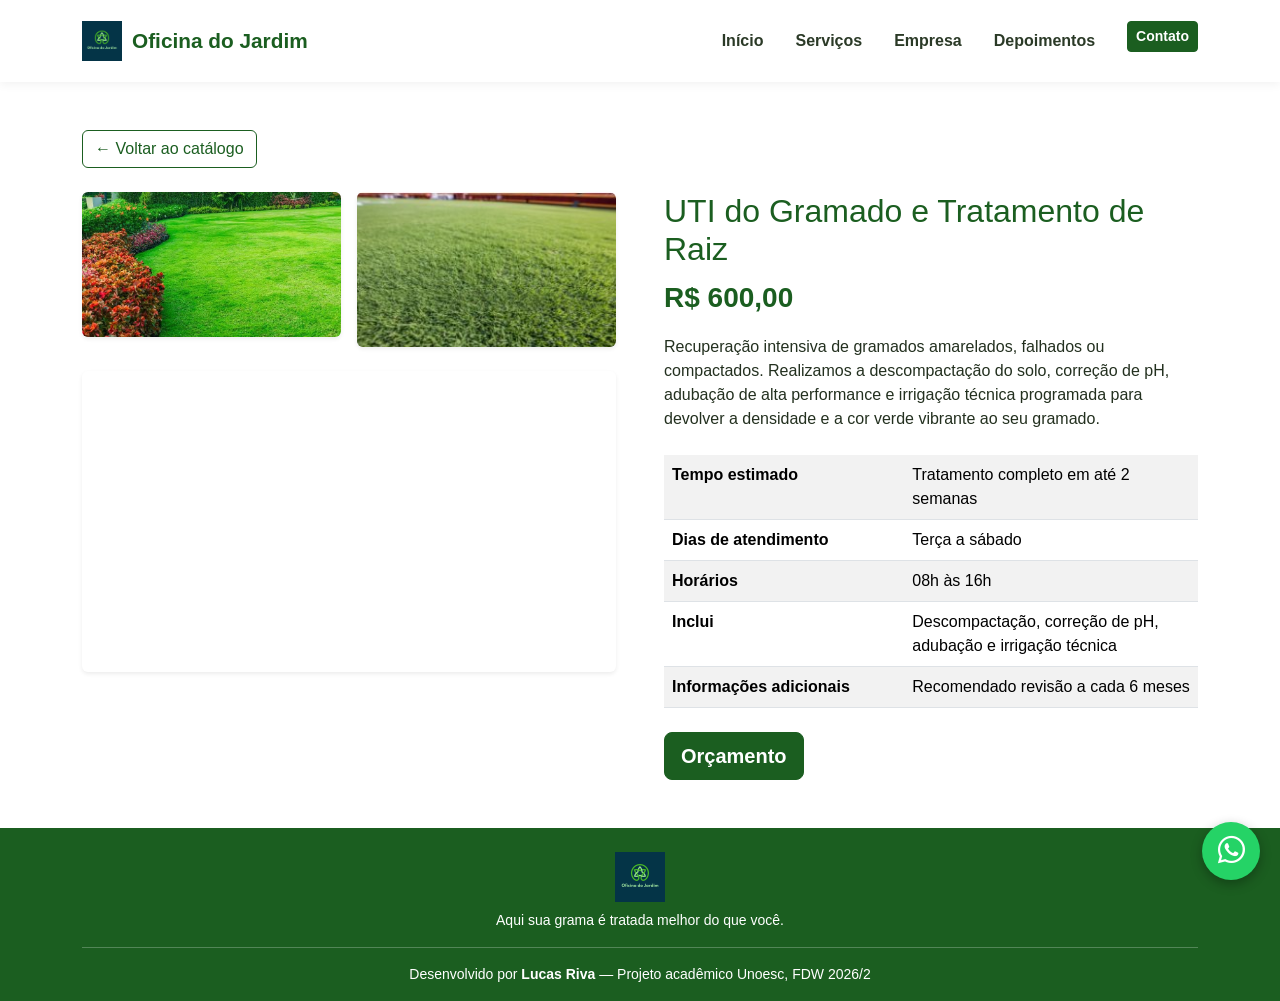
<file: servico3.html>
<!DOCTYPE html>
<html lang="pt-br">
<head>
  <meta charset="UTF-8">
  <meta name="viewport" content="width=device-width, initial-scale=1.0">
  <title>UTI do Gramado e Tratamento de Raiz — Oficina do Jardim</title>

  <link href="https://cdn.jsdelivr.net/npm/bootstrap@5.3.3/dist/css/bootstrap.min.css" rel="stylesheet">
  <link rel="stylesheet" href="https://cdn.jsdelivr.net/npm/bootstrap-icons@1.11.3/font/bootstrap-icons.css">
  <link href="css/style.css" rel="stylesheet">
</head>
<body>

  <nav class="navbar navbar-expand-lg navbar-clara sticky-top py-3">
    <div class="container">
      <a class="navbar-brand d-flex align-items-center" href="index.html">
        <img src="img/logo.png" alt="Logo Oficina do Jardim">
        Oficina do Jardim
      </a>
      <button class="navbar-toggler" type="button" data-bs-toggle="collapse" data-bs-target="#menuPrincipal" aria-label="Abrir menu">
        <span class="navbar-toggler-icon"></span>
      </button>
      <div class="collapse navbar-collapse" id="menuPrincipal">
        <ul class="navbar-nav ms-auto gap-lg-3">
          <li class="nav-item"><a class="nav-link" href="index.html">Início</a></li>
          <li class="nav-item"><a class="nav-link" href="index.html#servicos">Serviços</a></li>
          <li class="nav-item"><a class="nav-link" href="index.html#empresa">Empresa</a></li>
          <li class="nav-item"><a class="nav-link" href="index.html#depoimentos">Depoimentos</a></li>
          <li class="nav-item"><a class="btn btn-primary btn-sm ms-lg-2" href="index.html#contato">Contato</a></li>
        </ul>
      </div>
    </div>
  </nav>

  <div class="container py-5">
    <a href="index.html#servicos" class="btn btn-outline-primary mb-4">&larr; Voltar ao catálogo</a>

    <div class="row g-5">
      <div class="col-lg-6">
        <div class="row g-3">
          <div class="col-6">
            <img src="img/servico3.jpg" class="img-fluid rounded shadow-sm" alt="Gramado saudável e florido">
          </div>
          <div class="col-6">
            <img src="img/postagem1.jpg" class="img-fluid rounded shadow-sm" alt="Detalhe de grama densa e verde">
          </div>
        </div>

        <div class="ratio ratio-16x9 mt-4 rounded shadow-sm overflow-hidden">
          <iframe src="https://www.youtube.com/embed/hBHpw4q2mXg" title="Vídeo sobre recuperação de gramado" allowfullscreen></iframe>
        </div>
      </div>

      <div class="col-lg-6">
        <h2 class="text-verde-escuro">UTI do Gramado e Tratamento de Raiz</h2>
        <p class="fs-3 fw-bold text-verde-escuro">R$ 600,00</p>
        <p>Recuperação intensiva de gramados amarelados, falhados ou compactados. Realizamos a descompactação do solo, correção de pH, adubação de alta performance e irrigação técnica programada para devolver a densidade e a cor verde vibrante ao seu gramado.</p>

        <table class="table table-striped mt-4">
          <tbody>
            <tr><th style="width:45%">Tempo estimado</th><td>Tratamento completo em até 2 semanas</td></tr>
            <tr><th>Dias de atendimento</th><td>Terça a sábado</td></tr>
            <tr><th>Horários</th><td>08h às 16h</td></tr>
            <tr><th>Inclui</th><td>Descompactação, correção de pH, adubação e irrigação técnica</td></tr>
            <tr><th>Informações adicionais</th><td>Recomendado revisão a cada 6 meses</td></tr>
          </tbody>
        </table>

        <button type="button" class="btn btn-primary btn-lg mt-2" data-bs-toggle="modal" data-bs-target="#modalOrcamento3">
          Orçamento
        </button>
      </div>
    </div>
  </div>

  <div class="modal fade" id="modalOrcamento3" tabindex="-1" aria-hidden="true">
    <div class="modal-dialog">
      <div class="modal-content">
        <div class="modal-header">
          <h5 class="modal-title">Solicitar Orçamento — UTI do Gramado</h5>
          <button type="button" class="btn-close" data-bs-dismiss="modal" aria-label="Fechar"></button>
        </div>
        <form id="form-orcamento">
          <div class="modal-body">
            <input type="hidden" name="servico_id" value="3">
            <div class="mb-2"><label class="form-label">Nome</label><input type="text" name="nome_cliente" class="form-control" required></div>
            <div class="mb-2"><label class="form-label">E-mail</label><input type="email" name="email" class="form-control" required></div>
            <div class="mb-2"><label class="form-label">Telefone</label><input type="tel" name="telefone" class="form-control"></div>
            <div class="mb-2"><label class="form-label">Endereço</label><input type="text" name="endereco" class="form-control"></div>
            <div class="row">
              <div class="col-8 mb-2"><label class="form-label">Cidade</label><input type="text" name="cidade" class="form-control"></div>
              <div class="col-4 mb-2"><label class="form-label">UF</label><input type="text" name="uf" class="form-control" maxlength="2"></div>
            </div>
            <div class="mb-2"><label class="form-label">Data desejada</label><input type="date" name="data_desejada" class="form-control"></div>
            <div class="mb-2"><label class="form-label">Observações</label><textarea name="mensagem" class="form-control" rows="3" required></textarea></div>
            <div id="feedback-orcamento" class="mt-2 small fw-semibold"></div>
          </div>
          <div class="modal-footer">
            <button type="button" class="btn btn-secondary" data-bs-dismiss="modal">Fechar</button>
            <button type="submit" class="btn btn-primary">Enviar</button>
          </div>
        </form>
      </div>
    </div>
  </div>

  <footer class="bg-verde-escuro text-white pt-4 pb-3">
    <div class="container text-center">
      <img src="img/logo.png" alt="Oficina do Jardim" style="height:50px;" class="mb-2">
      <p class="small mb-2">Aqui sua grama é tratada melhor do que você.</p>
      <hr class="border-light opacity-25">
      <p class="small mb-0">Desenvolvido por <strong>Lucas Riva</strong> — Projeto acadêmico Unoesc, FDW 2026/2</p>
    </div>
  </footer>

  <a href="https://wa.me/5549988425298?text=Ol%C3%A1%2C%20quero%20um%20or%C3%A7amento" target="_blank" class="whatsapp-flutuante" title="Fale no WhatsApp">
    <i class="bi bi-whatsapp"></i>
  </a>

  <script src="https://cdn.jsdelivr.net/npm/bootstrap@5.3.3/dist/js/bootstrap.bundle.min.js"></script>
  <script src="js/app.js" defer></script>
</body>
</html>
</file>
<file: css/style.css>
:root {
    --verde-claro: #8BC34A;
    --verde-claro-rgb: 139, 195, 74;
    --verde-claro-tint: #EEF6E4;
    --verde-escuro: #1B5E20;
    --verde-escuro-rgb: 27, 94, 32;
    --verde-escuro-2: #123A15;
    --creme: #c2ffc0;
  
    --bs-primary: var(--verde-escuro);
    --bs-primary-rgb: var(--verde-escuro-rgb);
    --bs-secondary: var(--verde-claro);
    --bs-secondary-rgb: var(--verde-claro-rgb);
  }
  
  body {
    font-family: "Segoe UI", Roboto, Arial, sans-serif;
    color: #23301f;
  }
  
  .navbar-clara {
    background-color: #fff;
    box-shadow: 0 2px 10px rgba(0,0,0,.06);
  }
  
  .navbar-clara .navbar-brand {
    color: var(--verde-escuro);
    font-weight: 800;
    font-size: 1.3rem;
  }
  
  .navbar-clara .navbar-brand img {
    height: 40px;
    margin-right: 10px;
  }
  
  .navbar-clara .nav-link {
    color: #2b3a27 !important;
    font-weight: 600;
    position: relative;
  }
  
  .navbar-clara .nav-link::after {
    content: "";
    position: absolute;
    left: 0; bottom: 2px;
    width: 0%;
    height: 2px;
    background: var(--verde-claro);
    transition: width .2s ease;
  }
  
  .navbar-clara .nav-link:hover::after { width: 100%; }
  .navbar-clara .nav-link:hover { color: var(--verde-escuro) !important; }
  
  .btn-primary {
    --bs-btn-bg: var(--verde-escuro);
    --bs-btn-border-color: var(--verde-escuro);
    --bs-btn-hover-bg: #123A15;
    --bs-btn-hover-border-color: #123A15;
    font-weight: 600;
  }
  
  .btn-outline-primary {
    --bs-btn-color: var(--verde-escuro);
    --bs-btn-border-color: var(--verde-escuro);
    --bs-btn-hover-bg: var(--verde-escuro);
    --bs-btn-hover-border-color: var(--verde-escuro);
  }
  
  .text-verde-escuro { color: var(--verde-escuro); }
  .text-verde-claro { color: var(--verde-claro); }
  .bg-verde-escuro { background-color: var(--verde-escuro) !important; }
  .bg-verde-escuro-2 { background-color: var(--verde-escuro-2) !important; }
  .bg-tint { background-color: var(--verde-claro-tint) !important; }
  
  .hero {
    background-color: var(--creme);
    overflow: hidden;
  }
  
  .hero .badge-flutuante {
    position: absolute;
    bottom: -18px;
    left: -18px;
    background: var(--verde-escuro);
    color: #c2ffc0;
    padding: .9rem 1.2rem;
    border-radius: .75rem;
    box-shadow: 0 8px 20px rgba(0,0,0,.2);
  }
  
  .hero img.imagem-hero {
    border-radius: 1.5rem;
  }
  
  .carrossel-promo .carousel-item {
    padding: 0 1rem;
  }
  
  .card-promo {
    border: none;
    border-radius: 1rem;
    overflow: hidden;
    color: #fff;
    min-height: 320px;
    display: flex;
    align-items: flex-end;
    background-size: cover;
    background-position: center;
    position: relative;
  }
  
  .card-promo::before {
    content: "";
    position: absolute;
    inset: 0;
    background: linear-gradient(180deg, rgba(0,0,0,0) 40%, rgba(0,0,0,.75) 100%);
  }
  
  .card-promo .conteudo-promo {
    position: relative;
    padding: 1.5rem;
  }
  
  .linha-servico img {
    border-radius: 1rem;
  }
  
  .numero-servico {
    font-size: 3rem;
    font-weight: 800;
    color: var(--verde-claro);
    line-height: 1;
  }
  
  .card-equipe {
    border: none;
    border-radius: 1rem;
    overflow: hidden;
    background: var(--verde-claro-tint);
  }
  
  .card-equipe .foto-equipe-completa {
    width: 100%;
    height: auto;
    display: block;
    object-fit: contain;
  }
  
  .carrossel-depoimentos {
    max-width: 720px;
    margin: 0 auto;
  }
  
  .avatar-depoimento-grande {
    width: 90px;
    height: 90px;
    object-fit: cover;
    border: 3px solid var(--verde-claro);
  }
  
  .carrossel-depoimentos .carousel-control-prev,
  .carrossel-depoimentos .carousel-control-next {
    width: 5%;
    filter: invert(1);
  }
  
  #form-depoimento {
    background-color: var(--verde-claro-tint);
    border-radius: 1rem;
    padding: 1.5rem;
  }
  
  #feedback-depoimento,
  #feedback-orcamento {
    color: var(--verde-escuro);
  }
  
  .card-contato {
    border-radius: 1rem;
    border: none;
  }
  
  .whatsapp-flutuante {
    position: fixed;
    right: 20px;
    bottom: 20px;
    z-index: 1050;
    width: 58px;
    height: 58px;
    border-radius: 50%;
    background-color: #25D366;
    color: #fff;
    display: flex;
    align-items: center;
    justify-content: center;
    font-size: 1.7rem;
    box-shadow: 0 4px 12px rgba(0,0,0,.3);
  }
  
  .whatsapp-flutuante:hover { color: #fff; filter: brightness(1.05); }
  
  footer a { color: #cfe8c4; }
  footer a:hover { color: #fff; }
  
  .accordion-button:not(.collapsed) {
    background-color: var(--verde-claro-tint);
    color: var(--verde-escuro);
  }
</file>
